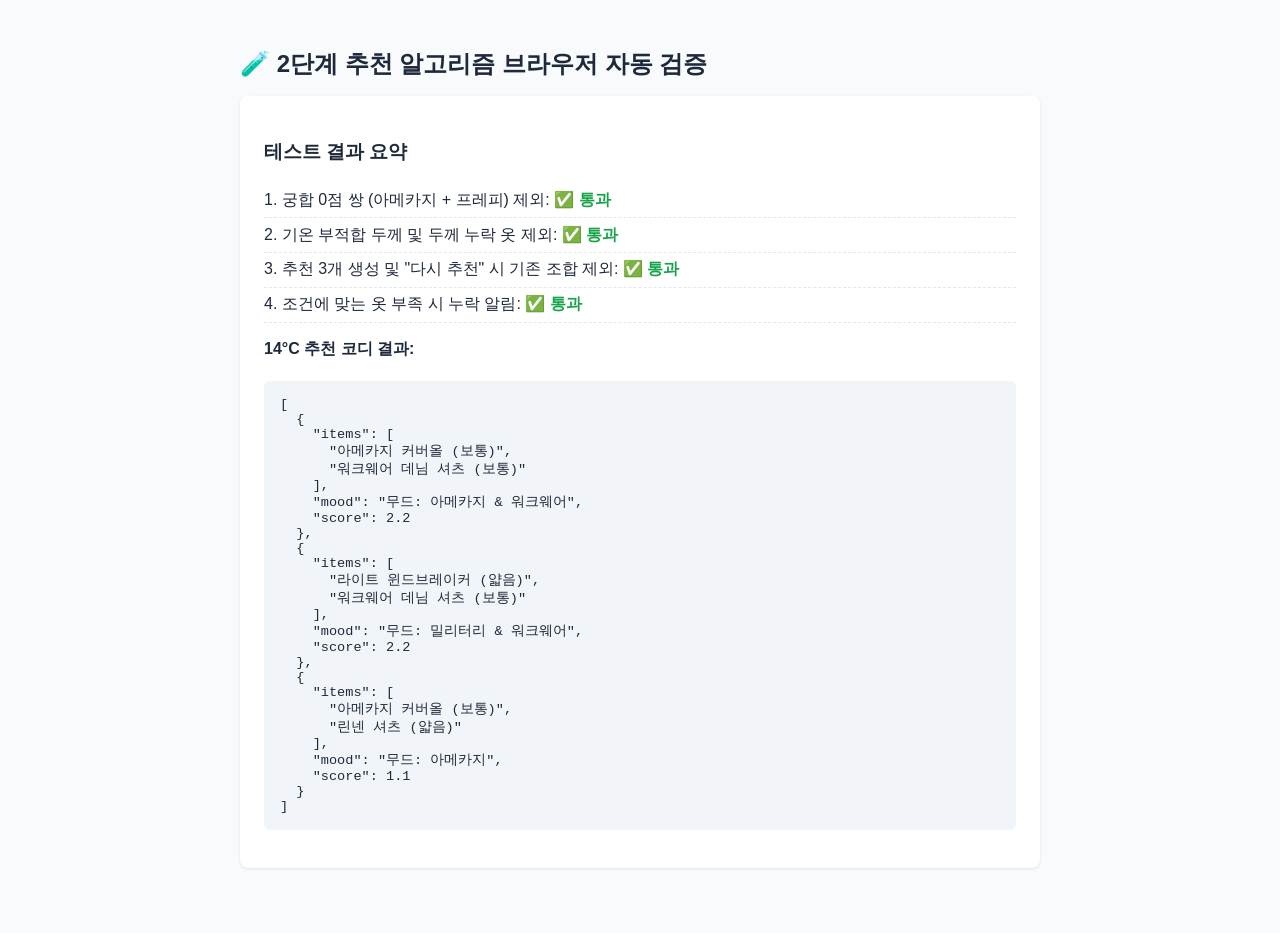
<file: test-recommend.html>
<!DOCTYPE html>
<html lang="ko">
<head>
  <meta charset="UTF-8">
  <title>코디 추천 알고리즘 브라우저 테스트</title>
  <style>
    body { font-family: sans-serif; padding: 2rem; background: #f8fafc; color: #1e293b; max-width: 800px; margin: 0 auto; }
    h1 { font-size: 1.5rem; margin-bottom: 1rem; }
    .card { background: white; padding: 1.5rem; border-radius: 8px; box-shadow: 0 1px 3px rgba(0,0,0,0.1); margin-bottom: 1rem; }
    .pass { color: #16a34a; font-weight: bold; }
    .fail { color: #dc2626; font-weight: bold; }
    ul { list-style: none; padding: 0; }
    li { padding: 0.4rem 0; border-bottom: 1px dashed #e2e8f0; }
    pre { background: #f1f5f9; padding: 1rem; border-radius: 6px; overflow-x: auto; font-size: 0.85rem; }
  </style>
</head>
<body>
  <h1>🧪 2단계 추천 알고리즘 브라우저 자동 검증</h1>
  <div id="results" class="card">
    <p>테스트 실행 중...</p>
  </div>

  <script type="module">
    import { recommendOutfits } from './js/recommend.js';
    import { getSingleMoodScore } from './js/moodMatrix.js';

    const resultsEl = document.getElementById('results');

    const sampleClothes = [
      { id: 'o1', category: '아우터', name: '아메카지 커버올', thickness: '보통', moods: ['아메카지'], seasons: ['가을'], thumb: '' },
      { id: 'o2', category: '아우터', name: '헤비 다운 패딩', thickness: '두꺼움', moods: ['워크웨어'], seasons: ['겨울'], thumb: '' },
      { id: 'o3', category: '아우터', name: '두께 누락 코트', thickness: '', moods: ['빈티지'], seasons: ['가을'], thumb: '' },
      { id: 'o4', category: '아우터', name: '라이트 윈드브레이커', thickness: '얇음', moods: ['밀리터리'], seasons: ['봄', '가을'], thumb: '' },
      { id: 'i1', category: '니트', name: '프레피 브이넥 니트', thickness: '보통', moods: ['프레피'], seasons: ['가을'], thumb: '' },
      { id: 'i2', category: '셔츠', name: '워크웨어 데님 셔츠', thickness: '보통', moods: ['워크웨어'], seasons: ['가을'], thumb: '' },
      { id: 'i3', category: '맨투맨', name: '빈티지 스웨트셔츠', thickness: '보통', moods: ['빈티지'], seasons: ['가을'], thumb: '' },
      { id: 'i4', category: '니트', name: '헤비 울 니트', thickness: '두꺼움', moods: ['워크웨어'], seasons: ['겨울'], thumb: '' },
      { id: 'i5', category: '셔츠', name: '두께 누락 셔츠', thickness: '', moods: ['아이비'], seasons: ['가을'], thumb: '' },
      { id: 'i6', category: '셔츠', name: '린넨 셔츠', thickness: '얇음', moods: ['아이비'], seasons: ['여름'], thumb: '' },
    ];

    const test1 = getSingleMoodScore('아메카지', '프레피') === 0;

    const res14 = recommendOutfits(sampleClothes, 14, new Date('2026-10-24'));
    const test2_1 = !res14.recommendations.some(r => r.items.some(i => i.moods.includes('아메카지')) && r.items.some(i => i.moods.includes('프레피')));
    const test2_2 = !res14.recommendations.some(r => r.items.some(i => !i.thickness || i.thickness === '두꺼움'));
    const test2_3 = res14.recommendations.length > 0;

    const firstKeys = res14.recommendations.map(r => r.key);
    const res14Next = recommendOutfits(sampleClothes, 14, new Date('2026-10-24'), [], firstKeys);
    const test3 = !res14Next.recommendations.some(r => firstKeys.includes(r.key));

    const noOuter = sampleClothes.filter(c => c.category !== '아우터');
    const resNoOuter = recommendOutfits(noOuter, 10);
    const test4 = resNoOuter.missingCategories.includes('아우터');

    resultsEl.innerHTML = `
      <h3>테스트 결과 요약</h3>
      <ul>
        <li>1. 궁합 0점 쌍 (아메카지 + 프레피) 제외: <span class="${test1 && test2_1 ? 'pass' : 'fail'}">${test1 && test2_1 ? '✅ 통과' : '❌ 실패'}</span></li>
        <li>2. 기온 부적합 두께 및 두께 누락 옷 제외: <span class="${test2_2 ? 'pass' : 'fail'}">${test2_2 ? '✅ 통과' : '❌ 실패'}</span></li>
        <li>3. 추천 3개 생성 및 "다시 추천" 시 기존 조합 제외: <span class="${test2_3 && test3 ? 'pass' : 'fail'}">${test2_3 && test3 ? '✅ 통과' : '❌ 실패'}</span></li>
        <li>4. 조건에 맞는 옷 부족 시 누락 알림: <span class="${test4 ? 'pass' : 'fail'}">${test4 ? '✅ 통과' : '❌ 실패'}</span></li>
      </ul>
      <h4 style="margin-top:1rem;">14°C 추천 코디 결과:</h4>
      <pre>${JSON.stringify(res14.recommendations.map(r => ({
        items: r.items.map(i => `${i.name} (${i.thickness})`),
        mood: r.moodLabel,
        score: r.score
      })), null, 2)}</pre>
    `;
  </script>
</body>
</html>
</file>
